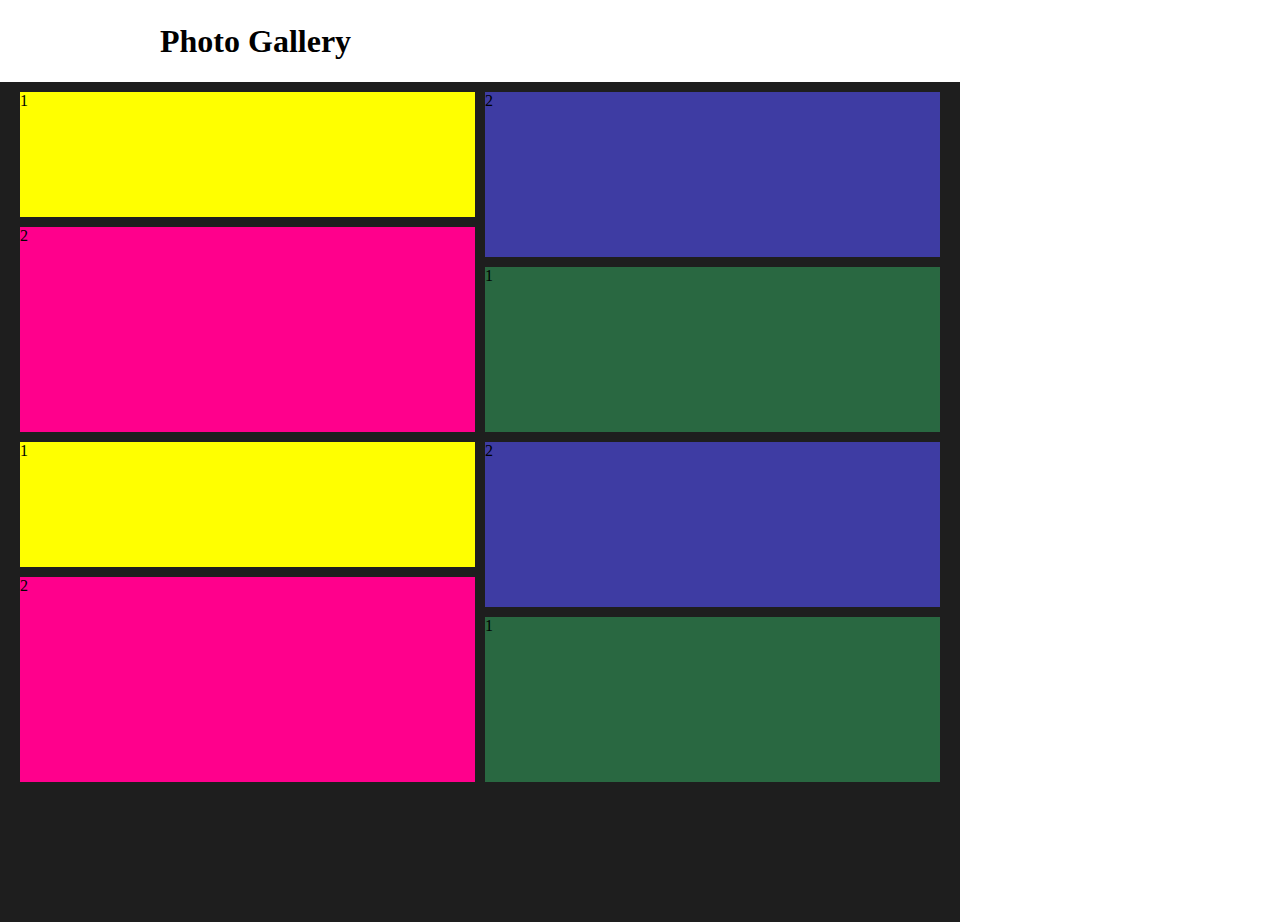
<file: gallery/index.html>
<!DOCTYPE html>
<html lang="en">

<head>
    <meta charset="UTF-8">
    <meta http-equiv="X-UA-Compatible" content="IE=edge">
    <meta name="viewport" content="width=device-width, initial-scale=1.0">
    <title>Galery</title>
    <link rel="preconnect" href="https://fonts.googleapis.com">
    <link rel="preconnect" href="https://fonts.gstatic.com" crossorigin>
    <link href="https://fonts.googleapis.com/css2?family=Roboto:wght@100;400;700&display=swap" rel="stylesheet">
    <link rel="stylesheet" href="normalaize.css">
    <link rel="stylesheet" href="style.css">
</head>

<body>
    <header>
        <nav>
            <h1>Photo Gallery</h1>
        </nav>

    </header>
    <main>
        <div class="wrapper">
            <div class="photo-group">
                <div class="photo-pairs">
                    <div style="background-color:yellow">1</div>
                    <div style="background-color:rgb(255, 0, 140)">2</div>
                </div>
                <div class="photo-pairs">
                    <div style="background-color:rgb(41, 104, 65)">1</div>
                    <div style="background-color:rgb(62, 60, 163)">2</div>
                </div>
            </div>
            <div class="photo-group">
                <div class="photo-pairs">
                    <div style="background-color:yellow">1</div>
                    <div style="background-color:rgb(255, 0, 140)">2</div>
                </div>
                <div class="photo-pairs">
                    <div style="background-color:rgb(41, 104, 65)">1</div>
                    <div style="background-color:rgb(62, 60, 163)">2</div>
                </div>
            </div>
        </div>
    </main>



</body>

</html>
</file>
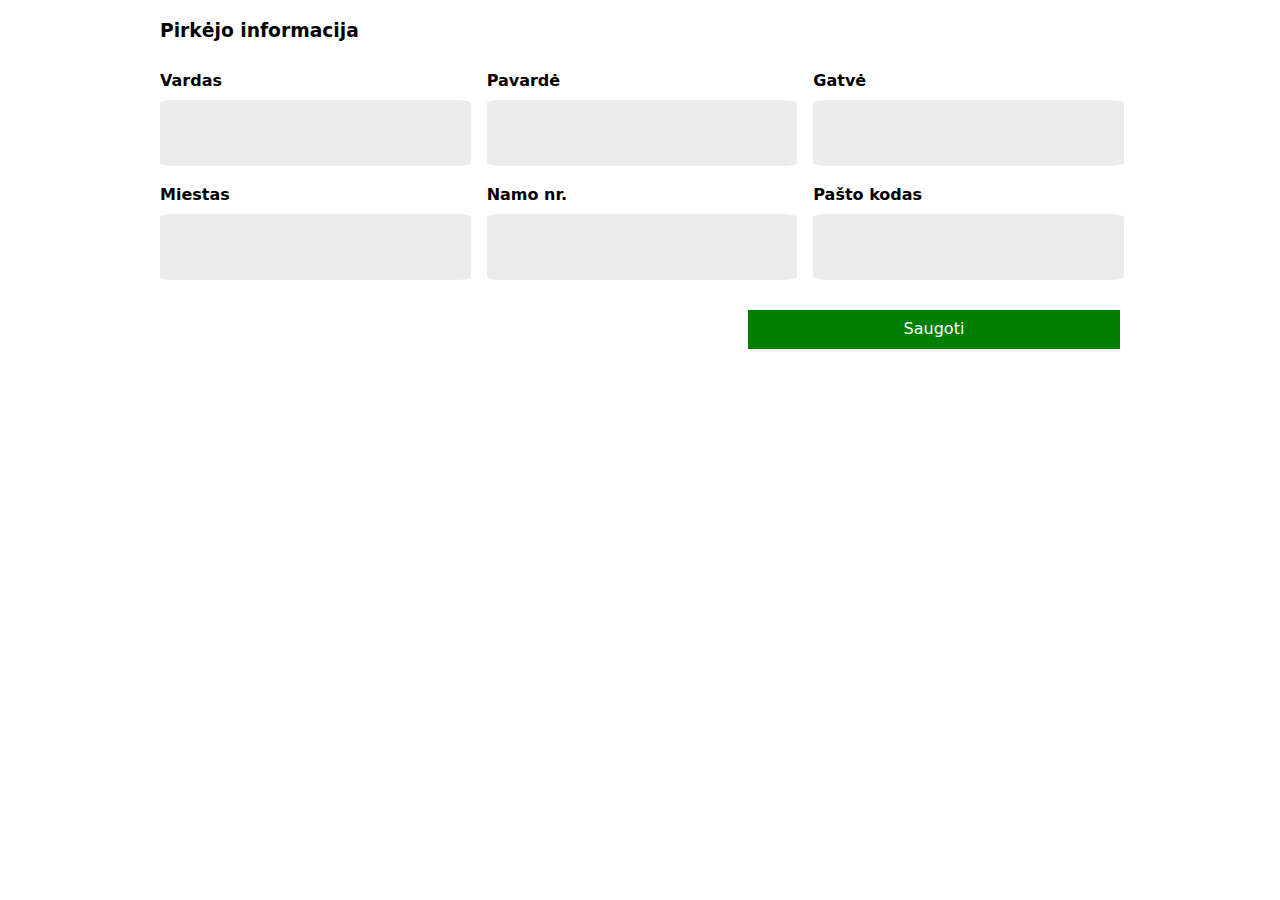
<file: Media/index.html>
<!DOCTYPE html>
<html lang="en">
<head>
    <meta charset="UTF-8">
    <meta http-equiv="X-UA-Compatible" content="IE=edge">
    <meta name="viewport" content="width=device-width, initial-scale=1.0">
    <title>Document</title>
    <link rel="stylesheet" href="normalaize.css">
    <link rel="stylesheet" href="style.css">
</head>
<body>
    <main class="container">
    <form>
        <div class="layout">
            <h3>Pirkėjo informacija</h3>
            <div class="input-list">
                <div class="input-group">
                    <label for="name" class="form-label">Vardas</label>
                    <input type="text" id="name" name="name" class="form-input">
                </div>
                <div class="input-group">
                    <label for="surname" class="form-label">Pavardė</label>
                    <input type="text" id="surname" name="surname" class="form-input">
                </div>
                <div class="input-group">
                    <label for="street" class="form-label">Gatvė</label>
                    <input type="text" id="street" name="street" class="form-input">
                </div>
                <div class="input-group">
                    <label for="city" class="form-label">Miestas</label>
                    <input type="text" id="city" name="city" class="form-input">
                </div>
                <div class="input-group">
                    <label for="houseno" class="form-label">Namo nr.</label>
                    <input type="text" id="houseno" name="houseno" class="form-input">
                </div>
                <div class="input-group">
                    <label for="name" class="form-label">Pašto kodas</label>
                    <input type="text" id="name" name="name" class="form-input">
                </div>
            </div>
            <button class="button" type="submit">Saugoti</button>
        </div>
    </form>
</main>
</body>
</html>
</file>
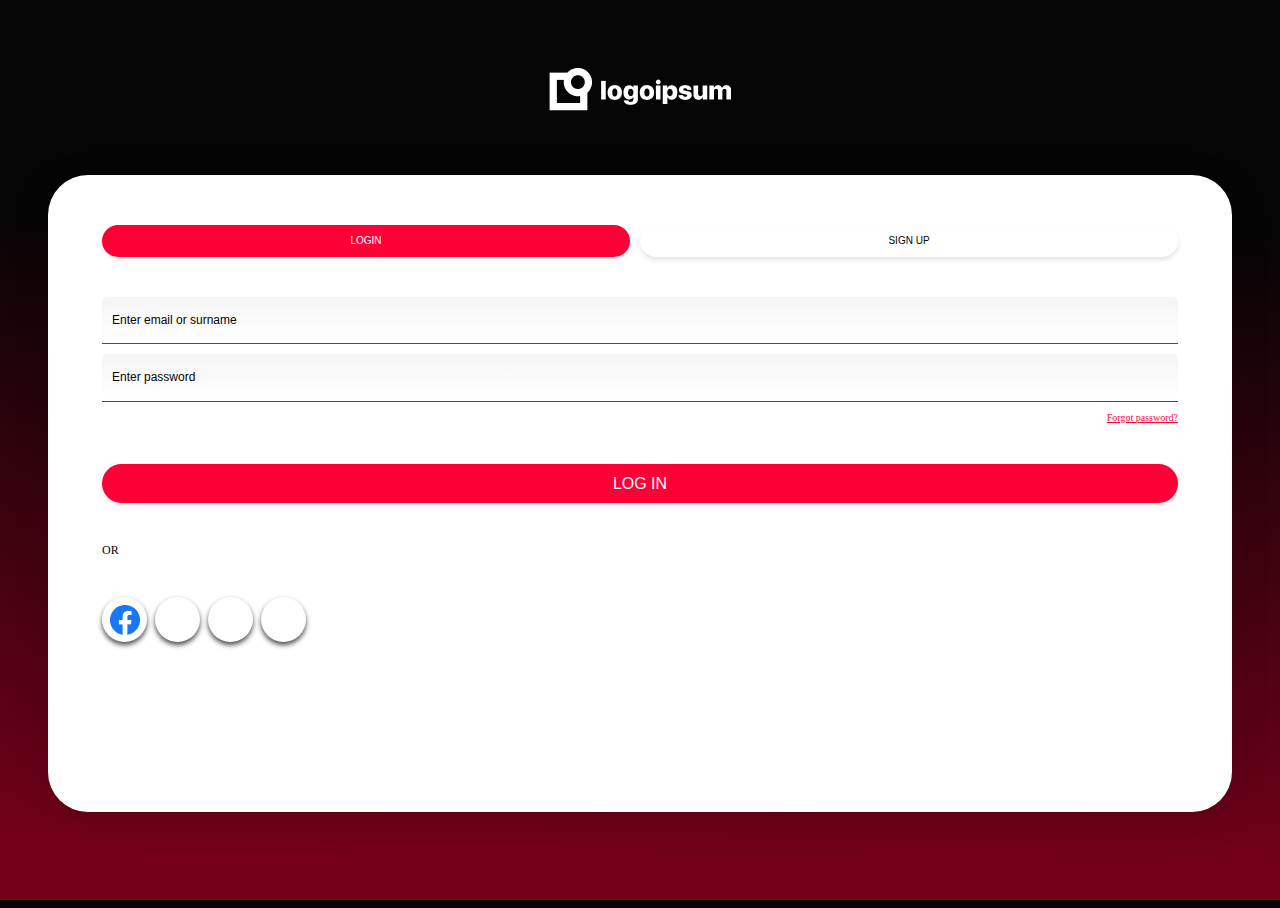
<file: mmm/index.html>
<!DOCTYPE html>
<html lang="en">

<head>
    <meta charset="UTF-8">
    <meta http-equiv="X-UA-Compatible" content="IE=edge">
    <meta name="viewport" content="width=device-width, initial-scale=1.0">
    <title>Document</title>
    <link rel="stylesheet" href="style.css">
</head>

<body>
    <header class="heading with-layout">
        <img src="logo.png" alt="logo">
    </header>
    <main class="container with-layout card-content">

        <form>
            <div class="password-login">
                <div class="button-layout">
                    <button class="button-small button-primary" type="button">Login</button>
                    <button class="button-small button-secondary" type="button">Sign up</button>
                </div>
                <div class="login-block">
                    <div class="input-list">
                        <input type="text" name="email" placeholder="Enter email or surname" required
                            class="login-input">
                        <input type="password" name="password" placeholder="Enter password" required
                            class="login-input">
                        <a href="#" class="link">Forgot password?</a>
                    </div>
                </div>
                <button class="button-medium button-primary" type="submit">log in</button>
            </div>
        </form>
        </div>
        <div class="or-label"><span>OR</span> </div>
        <div class="social-login">
            <input type="button" class="facebook social-button">
            <input type="button" class="google social-button">
            <input type="button" class="twitter social-button">
            <input type="button" class="instagram social-button">
        </div>
    </main>

    <footer></footer>
</body>

</html>
</file>
<file: gallery/style.css>
body html {
    font-family: system-ui, -apple-system, BlinkMacSystemFont, 'Segoe UI', Roboto, Oxygen, Ubuntu, Cantarell, 'Open Sans', 'Helvetica Neue', sans-serif;
    min-height: 100%;
}

header {
    height: 60px;
    display: flex;
    align-items: center;
    padding: 11px 0 11px;
}

header h1 {
    font-weight: 700;
    font-size: 32px;
    line-height: 115%;
    margin: 0;
}

main {
    background-color: #1e1e1e;
    min-height: calc(100vh - 60px);
}

.wrapper {
    padding: 10px 20px;
    display: flex;
    flex-direction: column;
    gap: 10px;
}


.photo-group {
    display: flex;
    gap: 10px;
}

.photo-pairs {
    flex: 1;
    display: flex;
    flex-direction: column;
    gap: 10px;
    height: 340px;
}

.photo-pairs div:nth-child(1) {
    flex-basis: 125px ;
}

.photo-pairs div:nth-child(2) {
    flex-basis: 205px ;
}

.photo-pairs:nth-child(2) {
    flex-direction: column-reverse;
}

.photo-pairs :nth-child(2) > div:nth-child(2) {
    flex-basis: 125px;
}

.photo-pairs:nth-child(2) > div:nth-child(1) {
    flex-basis: 205px;
}

@media only screen and (min-width: 768px) {
    header {
        max-width: 960px;
        margin-right: auto;
        margin-left: auto;
        align-items: center;
        padding-left: 20px;
        padding-right: 20px;
    }

    main {
        max-width: 960px;
    }

}
</file>
<file: Media/style.css>
body {
    font-family: system-ui, -apple-system, BlinkMacSystemFont, 'Segoe UI', Roboto, Oxygen, Ubuntu, Cantarell, 'Open Sans', 'Helvetica Neue', sans-serif;
}

.form-input {
    background-color: #EBEBEB;
    width: 100%;
    height: 64px;
    border-radius: 5%;
    border: none;

}
.form-label {
    font-weight: 700;
}
.container {
    margin: 20px;
}

.input-group {
    display: flex;
    flex-direction: column;
    gap: 10px;
}

.input-list {
    display: flex;
    flex-direction: column;
    gap: 20px;
}

@media (min-width: 678px) {
    .layout > button {
        align-self: flex-end;
        width: 372px;
    }
    .container {
        margin: 0 auto;
        max-width: 960px;
    }
    .input-list {
        flex-direction: row;
        flex-wrap: wrap;
    }
    .input-list > .input-group {
        flex-basis: calc((100% - 40px) / 3);
    }
    }
     
.button {
    background-color: green;
    color: white;
    width: 100%;
    padding: 10px;
    border: none;
}

.layout {
    display: flex;
    flex-direction: column;
    gap: 30px;
    margin-top: 20px;
}

.layout>* {
    margin: 0;
}

.form-layout {

}
</file>
<file: mmm/style.css>
body {
    background: linear-gradient(181.29deg, #050505 25.32%, #770019 96.27%);
}

html,
body {
    height: 100vh;
}

.container {
    margin: 0 40px;
    background-color: white;
    height: 100px;
    box-shadow: 0px 10px 40px rgba(0, 0, 0, 0.1);
    border-radius: 40px;
    min-height: 533px;
    padding: 50px 54px 54px 54px;
    max-width: 1200px;
}

button {
    cursor: pointer;
}
.heading {
    padding: 60px 0;
    text-align: center;
}

.with-layout {
    margin: 0 40px;
}

.button-small {
    min-width: 60px;
    text-transform: uppercase;
    border-radius: 40px;
    border: none;
    font-size: 10px;
    line-height: 120%;
    padding: 10px 0;
}

.button-layout {
    display: flex;
    gap: 10px;
}

.button-layout .button-small {
    flex-grow: 1;
}

.button-primary {
    color: white;
    background: #ff0036;
    box-shadow: 0px 3px 5px rgba(255, 0, 54, 0.1);

}
.button-secondary {
    color: #050505;
    background: white;
    box-shadow: 0px 3px 5px rgba(0, 0, 0, 0.1);
}

.button-small:hover .button-medium:hover{
    opacity: 0.8;
}

.password-login {
    display: flex;
    flex-flow: column nowrap;
    row-gap: 40px;
}

.login-input {
    background: linear-gradient(180deg, rgba(5, 5, 5, 0.04) 0%, rgba(5, 5, 5, 0) 100%);
    border: 0;
    border-bottom: 1px solid red;
    border-radius:  5px 5px 0 0;
    padding: 16px 10px;
    font-size: 12px;
    line-height: 120%;
}

.login-input::placeholder {
    opacity: 1;
    color: #050505;
}

.input-list {
    display: flex;
    flex-flow: column nowrap;
    row-gap: 10px;
}

.login-block {
    display: flex;
    flex-flow: column nowrap;
    row-gap: 20px;
}

.login-block .link {
    align-self: flex-end;
}

.link {
    font-size: 10px;
    line-height: 120%;
    color: #ff0036;
}

.button-medium {
    min-width: 60px;
    text-transform: uppercase;
    border-radius: 40px;
    border: none;
    font-size: 16px;
    line-height: 120%;
    padding: 10px 0;
}

.card-content {
    display: flex;
    flex-direction: column;
    gap: 40px;
 
}

.or-label {
    align-items: center;
    font-size: 12px;
    line-height: 120%;
    color: #050505;
}

.social-login {
    display: flex;
    justify-content: space-between;
    max-width: 204px;
}

.social-button {
    width: 45px;
    height: 45px;
    border: none;
    border-radius: 45px;
    box-shadow: 0px 3px 5px rgba(0, 0, 0, 0.7);
    background: #ffffff;
}

.facebook {
    background-image: url(facebook-icon.png);
    background-repeat: no-repeat;
    background-size: 30px 30px;
    background-position: center;
}
</file>
<file: gallery/normalaize.css>
/*! normalize.css v8.0.1 | MIT License | github.com/necolas/normalize.css */

/* Document
   ========================================================================== */

/**
 * 1. Correct the line height in all browsers.
 * 2. Prevent adjustments of font size after orientation changes in iOS.
 */

 html {
    line-height: 1.15; /* 1 */
    -webkit-text-size-adjust: 100%; /* 2 */
  }
  
  /* Sections
     ========================================================================== */
  
  /**
   * Remove the margin in all browsers.
   */
  
  body {
    margin: 0;
  }
  
  /**
   * Render the `main` element consistently in IE.
   */
  
  main {
    display: block;
  }
  
  /**
   * Correct the font size and margin on `h1` elements within `section` and
   * `article` contexts in Chrome, Firefox, and Safari.
   */
  
  h1 {
    font-size: 2em;
    margin: 0.67em 0;
  }
  
  /* Grouping content
     ========================================================================== */
  
  /**
   * 1. Add the correct box sizing in Firefox.
   * 2. Show the overflow in Edge and IE.
   */
  
  hr {
    box-sizing: content-box; /* 1 */
    height: 0; /* 1 */
    overflow: visible; /* 2 */
  }
  
  /**
   * 1. Correct the inheritance and scaling of font size in all browsers.
   * 2. Correct the odd `em` font sizing in all browsers.
   */
  
  pre {
    font-family: monospace, monospace; /* 1 */
    font-size: 1em; /* 2 */
  }
  
  /* Text-level semantics
     ========================================================================== */
  
  /**
   * Remove the gray background on active links in IE 10.
   */
  
  a {
    background-color: transparent;
  }
  
  /**
   * 1. Remove the bottom border in Chrome 57-
   * 2. Add the correct text decoration in Chrome, Edge, IE, Opera, and Safari.
   */
  
  abbr[title] {
    border-bottom: none; /* 1 */
    text-decoration: underline; /* 2 */
    text-decoration: underline dotted; /* 2 */
  }
  
  /**
   * Add the correct font weight in Chrome, Edge, and Safari.
   */
  
  b,
  strong {
    font-weight: bolder;
  }
  
  /**
   * 1. Correct the inheritance and scaling of font size in all browsers.
   * 2. Correct the odd `em` font sizing in all browsers.
   */
  
  code,
  kbd,
  samp {
    font-family: monospace, monospace; /* 1 */
    font-size: 1em; /* 2 */
  }
  
  /**
   * Add the correct font size in all browsers.
   */
  
  small {
    font-size: 80%;
  }
  
  /**
   * Prevent `sub` and `sup` elements from affecting the line height in
   * all browsers.
   */
  
  sub,
  sup {
    font-size: 75%;
    line-height: 0;
    position: relative;
    vertical-align: baseline;
  }
  
  sub {
    bottom: -0.25em;
  }
  
  sup {
    top: -0.5em;
  }
  
  /* Embedded content
     ========================================================================== */
  
  /**
   * Remove the border on images inside links in IE 10.
   */
  
  img {
    border-style: none;
  }
  
  /* Forms
     ========================================================================== */
  
  /**
   * 1. Change the font styles in all browsers.
   * 2. Remove the margin in Firefox and Safari.
   */
  
  button,
  input,
  optgroup,
  select,
  textarea {
    font-family: inherit; /* 1 */
    font-size: 100%; /* 1 */
    line-height: 1.15; /* 1 */
    margin: 0; /* 2 */
  }
  
  /**
   * Show the overflow in IE.
   * 1. Show the overflow in Edge.
   */
  
  button,
  input { /* 1 */
    overflow: visible;
  }
  
  /**
   * Remove the inheritance of text transform in Edge, Firefox, and IE.
   * 1. Remove the inheritance of text transform in Firefox.
   */
  
  button,
  select { /* 1 */
    text-transform: none;
  }
  
  /**
   * Correct the inability to style clickable types in iOS and Safari.
   */
  
  button,
  [type="button"],
  [type="reset"],
  [type="submit"] {
    -webkit-appearance: button;
  }
  
  /**
   * Remove the inner border and padding in Firefox.
   */
  
  button::-moz-focus-inner,
  [type="button"]::-moz-focus-inner,
  [type="reset"]::-moz-focus-inner,
  [type="submit"]::-moz-focus-inner {
    border-style: none;
    padding: 0;
  }
  
  /**
   * Restore the focus styles unset by the previous rule.
   */
  
  button:-moz-focusring,
  [type="button"]:-moz-focusring,
  [type="reset"]:-moz-focusring,
  [type="submit"]:-moz-focusring {
    outline: 1px dotted ButtonText;
  }
  
  /**
   * Correct the padding in Firefox.
   */
  
  fieldset {
    padding: 0.35em 0.75em 0.625em;
  }
  
  /**
   * 1. Correct the text wrapping in Edge and IE.
   * 2. Correct the color inheritance from `fieldset` elements in IE.
   * 3. Remove the padding so developers are not caught out when they zero out
   *    `fieldset` elements in all browsers.
   */
  
  legend {
    box-sizing: border-box; /* 1 */
    color: inherit; /* 2 */
    display: table; /* 1 */
    max-width: 100%; /* 1 */
    padding: 0; /* 3 */
    white-space: normal; /* 1 */
  }
  
  /**
   * Add the correct vertical alignment in Chrome, Firefox, and Opera.
   */
  
  progress {
    vertical-align: baseline;
  }
  
  /**
   * Remove the default vertical scrollbar in IE 10+.
   */
  
  textarea {
    overflow: auto;
  }
  
  /**
   * 1. Add the correct box sizing in IE 10.
   * 2. Remove the padding in IE 10.
   */
  
  [type="checkbox"],
  [type="radio"] {
    box-sizing: border-box; /* 1 */
    padding: 0; /* 2 */
  }
  
  /**
   * Correct the cursor style of increment and decrement buttons in Chrome.
   */
  
  [type="number"]::-webkit-inner-spin-button,
  [type="number"]::-webkit-outer-spin-button {
    height: auto;
  }
  
  /**
   * 1. Correct the odd appearance in Chrome and Safari.
   * 2. Correct the outline style in Safari.
   */
  
  [type="search"] {
    -webkit-appearance: textfield; /* 1 */
    outline-offset: -2px; /* 2 */
  }
  
  /**
   * Remove the inner padding in Chrome and Safari on macOS.
   */
  
  [type="search"]::-webkit-search-decoration {
    -webkit-appearance: none;
  }
  
  /**
   * 1. Correct the inability to style clickable types in iOS and Safari.
   * 2. Change font properties to `inherit` in Safari.
   */
  
  ::-webkit-file-upload-button {
    -webkit-appearance: button; /* 1 */
    font: inherit; /* 2 */
  }
  
  /* Interactive
     ========================================================================== */
  
  /*
   * Add the correct display in Edge, IE 10+, and Firefox.
   */
  
  details {
    display: block;
  }
  
  /*
   * Add the correct display in all browsers.
   */
  
  summary {
    display: list-item;
  }
  
  /* Misc
     ========================================================================== */
  
  /**
   * Add the correct display in IE 10+.
   */
  
  template {
    display: none;
  }
  
  /**
   * Add the correct display in IE 10.
   */
  
  [hidden] {
    display: none;
  }
</file>
<file: Media/normalaize.css>
/*! normalize.css v8.0.1 | MIT License | github.com/necolas/normalize.css */

/* Document
   ========================================================================== */

/**
 * 1. Correct the line height in all browsers.
 * 2. Prevent adjustments of font size after orientation changes in iOS.
 */

 html {
    line-height: 1.15; /* 1 */
    -webkit-text-size-adjust: 100%; /* 2 */
  }
  
  /* Sections
     ========================================================================== */
  
  /**
   * Remove the margin in all browsers.
   */
  
  body {
    margin: 0;
  }
  
  /**
   * Render the `main` element consistently in IE.
   */
  
  main {
    display: block;
  }
  
  /**
   * Correct the font size and margin on `h1` elements within `section` and
   * `article` contexts in Chrome, Firefox, and Safari.
   */
  
  h1 {
    font-size: 2em;
    margin: 0.67em 0;
  }
  
  /* Grouping content
     ========================================================================== */
  
  /**
   * 1. Add the correct box sizing in Firefox.
   * 2. Show the overflow in Edge and IE.
   */
  
  hr {
    box-sizing: content-box; /* 1 */
    height: 0; /* 1 */
    overflow: visible; /* 2 */
  }
  
  /**
   * 1. Correct the inheritance and scaling of font size in all browsers.
   * 2. Correct the odd `em` font sizing in all browsers.
   */
  
  pre {
    font-family: monospace, monospace; /* 1 */
    font-size: 1em; /* 2 */
  }
  
  /* Text-level semantics
     ========================================================================== */
  
  /**
   * Remove the gray background on active links in IE 10.
   */
  
  a {
    background-color: transparent;
  }
  
  /**
   * 1. Remove the bottom border in Chrome 57-
   * 2. Add the correct text decoration in Chrome, Edge, IE, Opera, and Safari.
   */
  
  abbr[title] {
    border-bottom: none; /* 1 */
    text-decoration: underline; /* 2 */
    text-decoration: underline dotted; /* 2 */
  }
  
  /**
   * Add the correct font weight in Chrome, Edge, and Safari.
   */
  
  b,
  strong {
    font-weight: bolder;
  }
  
  /**
   * 1. Correct the inheritance and scaling of font size in all browsers.
   * 2. Correct the odd `em` font sizing in all browsers.
   */
  
  code,
  kbd,
  samp {
    font-family: monospace, monospace; /* 1 */
    font-size: 1em; /* 2 */
  }
  
  /**
   * Add the correct font size in all browsers.
   */
  
  small {
    font-size: 80%;
  }
  
  /**
   * Prevent `sub` and `sup` elements from affecting the line height in
   * all browsers.
   */
  
  sub,
  sup {
    font-size: 75%;
    line-height: 0;
    position: relative;
    vertical-align: baseline;
  }
  
  sub {
    bottom: -0.25em;
  }
  
  sup {
    top: -0.5em;
  }
  
  /* Embedded content
     ========================================================================== */
  
  /**
   * Remove the border on images inside links in IE 10.
   */
  
  img {
    border-style: none;
  }
  
  /* Forms
     ========================================================================== */
  
  /**
   * 1. Change the font styles in all browsers.
   * 2. Remove the margin in Firefox and Safari.
   */
  
  button,
  input,
  optgroup,
  select,
  textarea {
    font-family: inherit; /* 1 */
    font-size: 100%; /* 1 */
    line-height: 1.15; /* 1 */
    margin: 0; /* 2 */
  }
  
  /**
   * Show the overflow in IE.
   * 1. Show the overflow in Edge.
   */
  
  button,
  input { /* 1 */
    overflow: visible;
  }
  
  /**
   * Remove the inheritance of text transform in Edge, Firefox, and IE.
   * 1. Remove the inheritance of text transform in Firefox.
   */
  
  button,
  select { /* 1 */
    text-transform: none;
  }
  
  /**
   * Correct the inability to style clickable types in iOS and Safari.
   */
  
  button,
  [type="button"],
  [type="reset"],
  [type="submit"] {
    -webkit-appearance: button;
  }
  
  /**
   * Remove the inner border and padding in Firefox.
   */
  
  button::-moz-focus-inner,
  [type="button"]::-moz-focus-inner,
  [type="reset"]::-moz-focus-inner,
  [type="submit"]::-moz-focus-inner {
    border-style: none;
    padding: 0;
  }
  
  /**
   * Restore the focus styles unset by the previous rule.
   */
  
  button:-moz-focusring,
  [type="button"]:-moz-focusring,
  [type="reset"]:-moz-focusring,
  [type="submit"]:-moz-focusring {
    outline: 1px dotted ButtonText;
  }
  
  /**
   * Correct the padding in Firefox.
   */
  
  fieldset {
    padding: 0.35em 0.75em 0.625em;
  }
  
  /**
   * 1. Correct the text wrapping in Edge and IE.
   * 2. Correct the color inheritance from `fieldset` elements in IE.
   * 3. Remove the padding so developers are not caught out when they zero out
   *    `fieldset` elements in all browsers.
   */
  
  legend {
    box-sizing: border-box; /* 1 */
    color: inherit; /* 2 */
    display: table; /* 1 */
    max-width: 100%; /* 1 */
    padding: 0; /* 3 */
    white-space: normal; /* 1 */
  }
  
  /**
   * Add the correct vertical alignment in Chrome, Firefox, and Opera.
   */
  
  progress {
    vertical-align: baseline;
  }
  
  /**
   * Remove the default vertical scrollbar in IE 10+.
   */
  
  textarea {
    overflow: auto;
  }
  
  /**
   * 1. Add the correct box sizing in IE 10.
   * 2. Remove the padding in IE 10.
   */
  
  [type="checkbox"],
  [type="radio"] {
    box-sizing: border-box; /* 1 */
    padding: 0; /* 2 */
  }
  
  /**
   * Correct the cursor style of increment and decrement buttons in Chrome.
   */
  
  [type="number"]::-webkit-inner-spin-button,
  [type="number"]::-webkit-outer-spin-button {
    height: auto;
  }
  
  /**
   * 1. Correct the odd appearance in Chrome and Safari.
   * 2. Correct the outline style in Safari.
   */
  
  [type="search"] {
    -webkit-appearance: textfield; /* 1 */
    outline-offset: -2px; /* 2 */
  }
  
  /**
   * Remove the inner padding in Chrome and Safari on macOS.
   */
  
  [type="search"]::-webkit-search-decoration {
    -webkit-appearance: none;
  }
  
  /**
   * 1. Correct the inability to style clickable types in iOS and Safari.
   * 2. Change font properties to `inherit` in Safari.
   */
  
  ::-webkit-file-upload-button {
    -webkit-appearance: button; /* 1 */
    font: inherit; /* 2 */
  }
  
  /* Interactive
     ========================================================================== */
  
  /*
   * Add the correct display in Edge, IE 10+, and Firefox.
   */
  
  details {
    display: block;
  }
  
  /*
   * Add the correct display in all browsers.
   */
  
  summary {
    display: list-item;
  }
  
  /* Misc
     ========================================================================== */
  
  /**
   * Add the correct display in IE 10+.
   */
  
  template {
    display: none;
  }
  
  /**
   * Add the correct display in IE 10.
   */
  
  [hidden] {
    display: none;
  }
</file>
